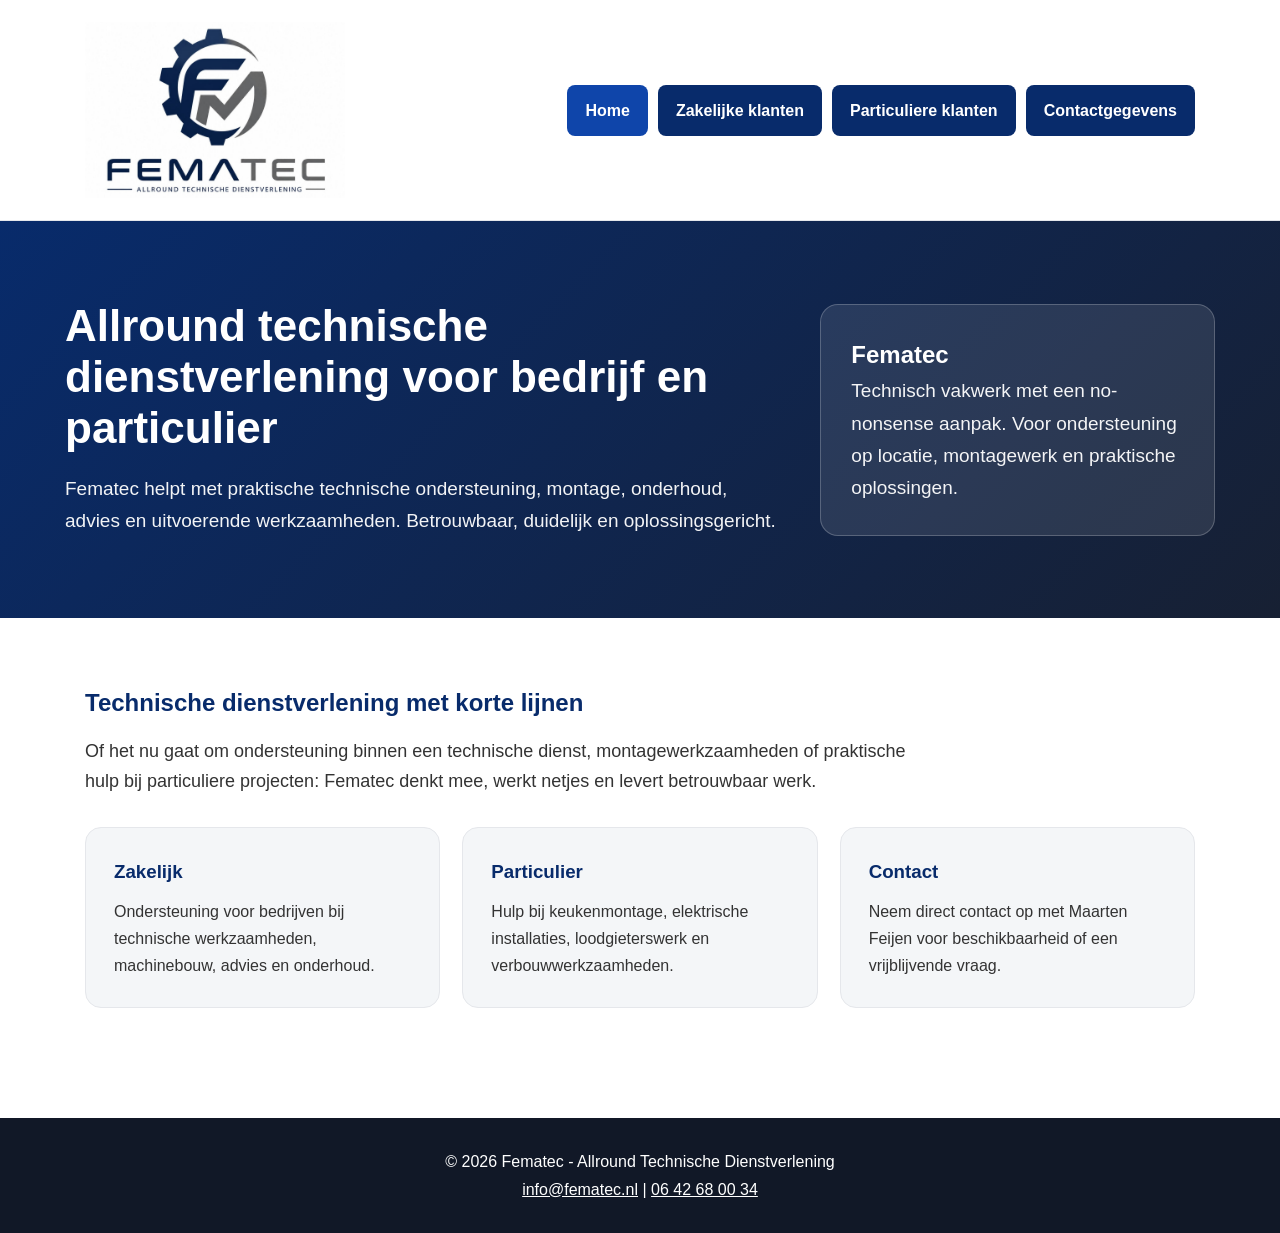
<file: index.html>
<!DOCTYPE html>
<html lang="nl">
<head>
<meta charset="UTF-8">
<meta name="viewport" content="width=device-width, initial-scale=1.0">
<title>Fematec | Allround Technische Dienstverlening</title>
<meta name="description" content="Fematec levert allround technische dienstverlening voor zakelijke en particuliere klanten.">
<link rel="stylesheet" href="style.css">
<link rel="icon" href="favicon.ico">
</head>
<body>
<header class="header"><div class="header-inner"><a href="index.html"><img src="logo.jpg" alt="Fematec logo" class="logo"></a><nav class="nav"><a href="index.html" class="active">Home</a><a href="zakelijk.html" class="">Zakelijke klanten</a><a href="particulier.html" class="">Particuliere klanten</a><a href="contact.html" class="">Contactgegevens</a></nav></div></header>
<section class="hero"><div class="hero-inner"><div><h1>Allround technische dienstverlening voor bedrijf en particulier</h1><p>Fematec helpt met praktische technische ondersteuning, montage, onderhoud, advies en uitvoerende werkzaamheden. Betrouwbaar, duidelijk en oplossingsgericht.</p></div><div class="hero-card"><h2>Fematec</h2><p>Technisch vakwerk met een no-nonsense aanpak. Voor ondersteuning op locatie, montagewerk en praktische oplossingen.</p></div></div></section><section class="section"><h2>Technische dienstverlening met korte lijnen</h2><p class="lead">Of het nu gaat om ondersteuning binnen een technische dienst, montagewerkzaamheden of praktische hulp bij particuliere projecten: Fematec denkt mee, werkt netjes en levert betrouwbaar werk.</p><div class="grid"><div class="card"><h3>Zakelijk</h3><p>Ondersteuning voor bedrijven bij technische werkzaamheden, machinebouw, advies en onderhoud.</p></div><div class="card"><h3>Particulier</h3><p>Hulp bij keukenmontage, elektrische installaties, loodgieterswerk en verbouwwerkzaamheden.</p></div><div class="card"><h3>Contact</h3><p>Neem direct contact op met Maarten Feijen voor beschikbaarheid of een vrijblijvende vraag.</p></div></div></section>
<footer class="footer"><p>© 2026 Fematec - Allround Technische Dienstverlening</p><p><a href="mailto:info@fematec.nl">info@fematec.nl</a> | <a href="tel:+31642680034">06 42 68 00 34</a></p></footer>
</body>
</html>
</file>
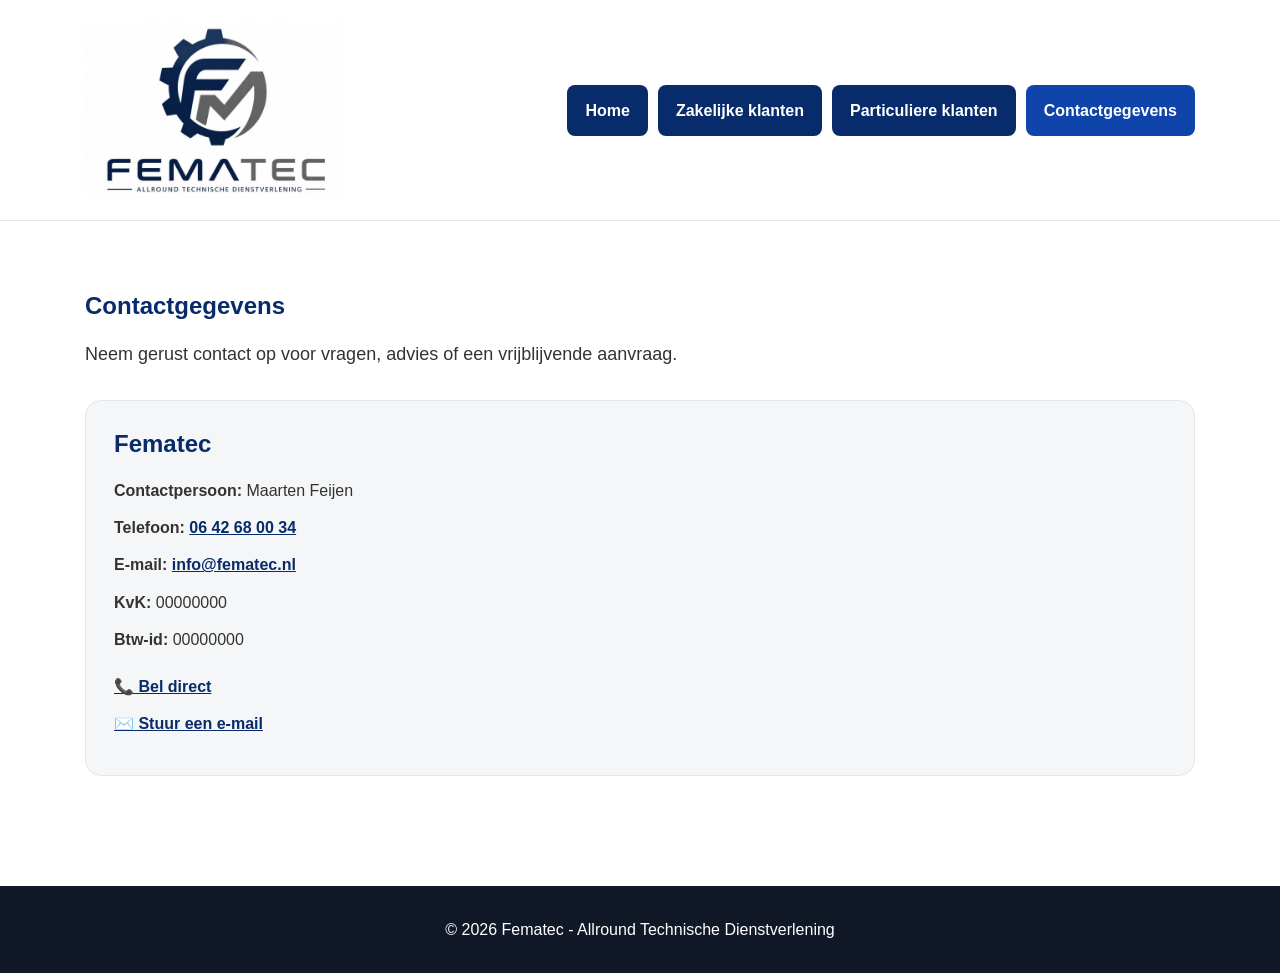
<file: contact.html>
<!DOCTYPE html>
<html lang="nl">
<head>
<meta charset="UTF-8">
<meta name="viewport" content="width=device-width, initial-scale=1.0">
<title>Contactgegevens | Fematec</title>
<link rel="stylesheet" href="style.css">
<link rel="icon" href="favicon.ico">
</head>
<body>

<header class="header">
    <div class="header-inner">
        <a href="index.html"><img src="logo.jpg" alt="Fematec logo" class="logo"></a>
        <nav class="nav">
            <a href="index.html">Home</a>
            <a href="zakelijk.html">Zakelijke klanten</a>
            <a href="particulier.html">Particuliere klanten</a>
            <a href="contact.html" class="active">Contactgegevens</a>
        </nav>
    </div>
</header>

<section class="section">
    <h1>Contactgegevens</h1>
    <p class="lead">Neem gerust contact op voor vragen, advies of een vrijblijvende aanvraag.</p>

    <div class="card contact-details">
        <h2>Fematec</h2>
        <p><strong>Contactpersoon:</strong> Maarten Feijen</p>
        <p><strong>Telefoon:</strong> <a href="tel:+31642680034">06 42 68 00 34</a></p>
        <p><strong>E-mail:</strong> <a href="mailto:fematec@gmail.com">info@fematec.nl</a></p>
        <p><strong>KvK:</strong> 00000000</p>
         <p><strong>Btw-id:</strong> 00000000</p>

        <p style="margin-top:20px;">
            <a href="tel:+31642680034">📞 Bel direct</a>
        </p>

        <p>
            <a href="mailto:info@fematec.nl">✉️ Stuur een e-mail</a>
        </p>
    </div>
</section>

<footer class="footer">
    <p>© 2026 Fematec - Allround Technische Dienstverlening</p>
</footer>

</body>
</html>
</file>
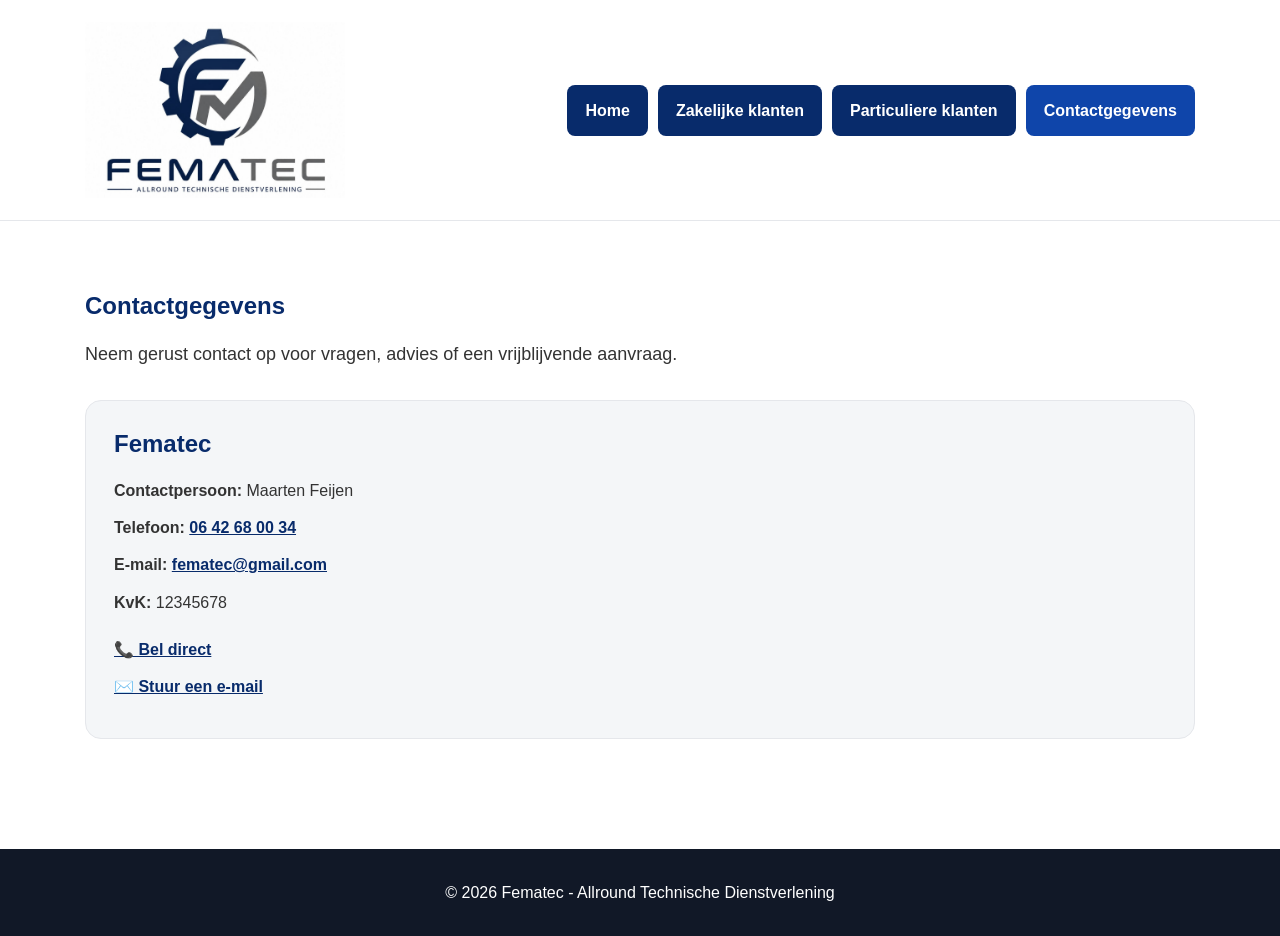
<file: contact_zonder_formulier.html>
<!DOCTYPE html>
<html lang="nl">
<head>
<meta charset="UTF-8">
<meta name="viewport" content="width=device-width, initial-scale=1.0">
<title>Contactgegevens | Fematec</title>
<link rel="stylesheet" href="style.css">
<link rel="icon" href="favicon.ico">
</head>
<body>

<header class="header">
    <div class="header-inner">
        <a href="index.html"><img src="logo.jpg" alt="Fematec logo" class="logo"></a>
        <nav class="nav">
            <a href="index.html">Home</a>
            <a href="zakelijk.html">Zakelijke klanten</a>
            <a href="particulier.html">Particuliere klanten</a>
            <a href="contact.html" class="active">Contactgegevens</a>
        </nav>
    </div>
</header>

<section class="section">
    <h1>Contactgegevens</h1>
    <p class="lead">Neem gerust contact op voor vragen, advies of een vrijblijvende aanvraag.</p>

    <div class="card contact-details">
        <h2>Fematec</h2>
        <p><strong>Contactpersoon:</strong> Maarten Feijen</p>
        <p><strong>Telefoon:</strong> <a href="tel:+31642680034">06 42 68 00 34</a></p>
        <p><strong>E-mail:</strong> <a href="mailto:fematec@gmail.com">fematec@gmail.com</a></p>
        <p><strong>KvK:</strong> 12345678</p>

        <p style="margin-top:20px;">
            <a href="tel:+31642680034">📞 Bel direct</a>
        </p>

        <p>
            <a href="mailto:fematec@gmail.com">✉️ Stuur een e-mail</a>
        </p>
    </div>
</section>

<footer class="footer">
    <p>© 2026 Fematec - Allround Technische Dienstverlening</p>
</footer>

</body>
</html>
</file>
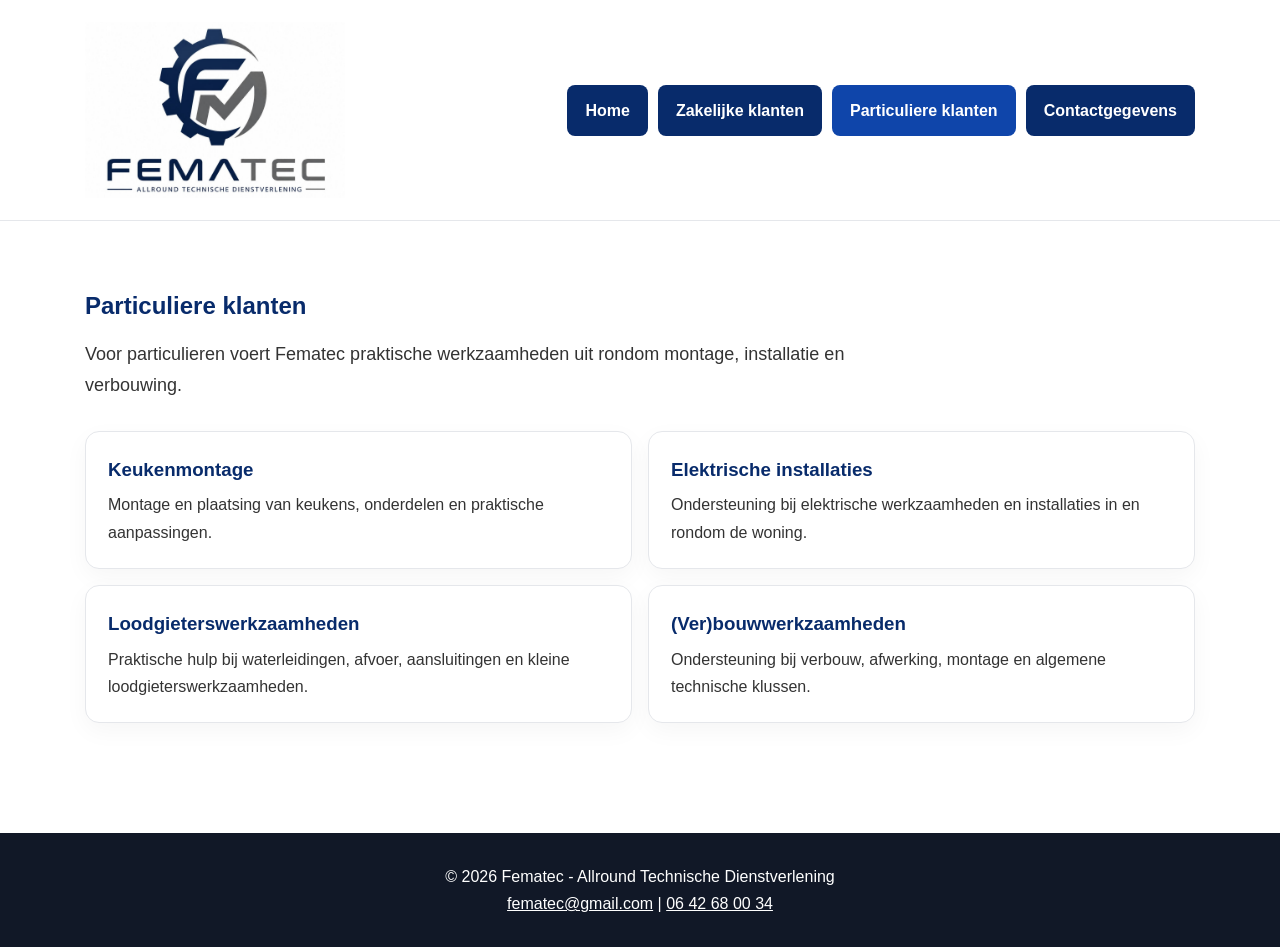
<file: particulier.html>
<!DOCTYPE html>
<html lang="nl">
<head>
<meta charset="UTF-8">
<meta name="viewport" content="width=device-width, initial-scale=1.0">
<title>Particuliere klanten | Fematec</title>
<meta name="description" content="Keukenmontage, elektrische installaties, loodgieterswerkzaamheden en verbouwwerkzaamheden.">
<link rel="stylesheet" href="style.css">
<link rel="icon" href="favicon.ico">
</head>
<body>
<header class="header"><div class="header-inner"><a href="index.html"><img src="logo.jpg" alt="Fematec logo" class="logo"></a><nav class="nav"><a href="index.html" class="">Home</a><a href="zakelijk.html" class="">Zakelijke klanten</a><a href="particulier.html" class="active">Particuliere klanten</a><a href="contact.html" class="">Contactgegevens</a></nav></div></header>
<section class="section"><h1>Particuliere klanten</h1><p class="lead">Voor particulieren voert Fematec praktische werkzaamheden uit rondom montage, installatie en verbouwing.</p><div class="service-list"><div class="service-item"><h3>Keukenmontage</h3><p>Montage en plaatsing van keukens, onderdelen en praktische aanpassingen.</p></div><div class="service-item"><h3>Elektrische installaties</h3><p>Ondersteuning bij elektrische werkzaamheden en installaties in en rondom de woning.</p></div><div class="service-item"><h3>Loodgieterswerkzaamheden</h3><p>Praktische hulp bij waterleidingen, afvoer, aansluitingen en kleine loodgieterswerkzaamheden.</p></div><div class="service-item"><h3>(Ver)bouwwerkzaamheden</h3><p>Ondersteuning bij verbouw, afwerking, montage en algemene technische klussen.</p></div></div></section>
<footer class="footer"><p>© 2026 Fematec - Allround Technische Dienstverlening</p><p><a href="mailto:fematec@gmail.com">fematec@gmail.com</a> | <a href="tel:+31642680034">06 42 68 00 34</a></p></footer>
</body>
</html>
</file>
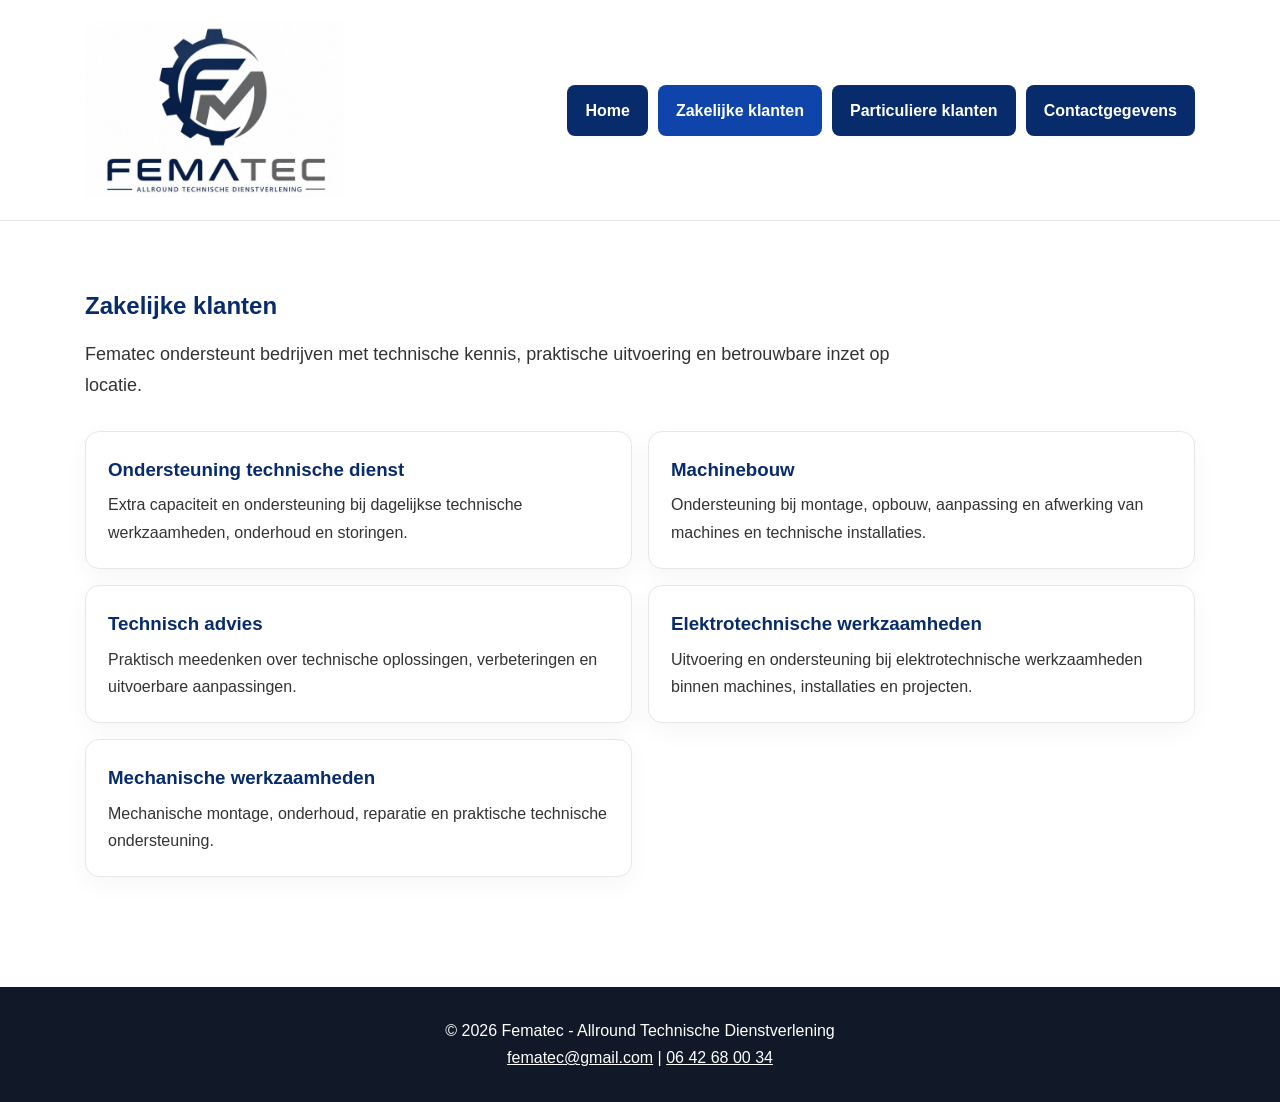
<file: zakelijk.html>
<!DOCTYPE html>
<html lang="nl">
<head>
<meta charset="UTF-8">
<meta name="viewport" content="width=device-width, initial-scale=1.0">
<title>Zakelijke klanten | Fematec</title>
<meta name="description" content="Technische ondersteuning, machinebouw, technisch advies, elektrotechnische en mechanische werkzaamheden.">
<link rel="stylesheet" href="style.css">
<link rel="icon" href="favicon.ico">
</head>
<body>
<header class="header"><div class="header-inner"><a href="index.html"><img src="logo.jpg" alt="Fematec logo" class="logo"></a><nav class="nav"><a href="index.html" class="">Home</a><a href="zakelijk.html" class="active">Zakelijke klanten</a><a href="particulier.html" class="">Particuliere klanten</a><a href="contact.html" class="">Contactgegevens</a></nav></div></header>
<section class="section"><h1>Zakelijke klanten</h1><p class="lead">Fematec ondersteunt bedrijven met technische kennis, praktische uitvoering en betrouwbare inzet op locatie.</p><div class="service-list"><div class="service-item"><h3>Ondersteuning technische dienst</h3><p>Extra capaciteit en ondersteuning bij dagelijkse technische werkzaamheden, onderhoud en storingen.</p></div><div class="service-item"><h3>Machinebouw</h3><p>Ondersteuning bij montage, opbouw, aanpassing en afwerking van machines en technische installaties.</p></div><div class="service-item"><h3>Technisch advies</h3><p>Praktisch meedenken over technische oplossingen, verbeteringen en uitvoerbare aanpassingen.</p></div><div class="service-item"><h3>Elektrotechnische werkzaamheden</h3><p>Uitvoering en ondersteuning bij elektrotechnische werkzaamheden binnen machines, installaties en projecten.</p></div><div class="service-item"><h3>Mechanische werkzaamheden</h3><p>Mechanische montage, onderhoud, reparatie en praktische technische ondersteuning.</p></div></div></section>
<footer class="footer"><p>© 2026 Fematec - Allround Technische Dienstverlening</p><p><a href="mailto:fematec@gmail.com">fematec@gmail.com</a> | <a href="tel:+31642680034">06 42 68 00 34</a></p></footer>
</body>
</html>
</file>
<file: style.css>
:root{--blue:#082b6b;--blue2:#0f45aa;--dark:#172033;--grey:#f4f6f8;--text:#333;--border:#e5e7eb}
*{margin:0;padding:0;box-sizing:border-box}
body{font-family:Arial,Helvetica,sans-serif;color:var(--text);line-height:1.7;background:white}
.header{background:white;border-bottom:1px solid var(--border)}
.header-inner{max-width:1150px;margin:auto;padding:22px 20px;display:flex;align-items:center;justify-content:space-between;gap:25px}
.logo{width:260px;max-width:100%;display:block}
.nav{display:flex;gap:10px;flex-wrap:wrap;justify-content:center}
.nav a{text-decoration:none;background:var(--blue);color:white;padding:12px 18px;border-radius:8px;font-weight:700}
.nav a:hover,.nav a.active{background:var(--blue2)}
.hero{background:linear-gradient(135deg,var(--blue),var(--dark));color:white;padding:80px 20px}
.hero-inner{max-width:1150px;margin:auto;display:grid;grid-template-columns:1.45fr .8fr;gap:40px;align-items:center}
.hero h1{font-size:44px;line-height:1.15;margin-bottom:20px}
.hero p{font-size:19px;max-width:760px;opacity:.95}
.hero-card{background:rgba(255,255,255,.1);border:1px solid rgba(255,255,255,.22);padding:30px;border-radius:18px}
.buttons{margin-top:30px;display:flex;gap:15px;flex-wrap:wrap}
.btn{display:inline-block;text-decoration:none;background:white;color:var(--blue);padding:13px 22px;border-radius:8px;font-weight:700}
.btn.secondary{background:transparent;color:white;border:1px solid rgba(255,255,255,.85)}
.section{max-width:1150px;margin:auto;padding:70px 20px}
.section h1,.section h2{color:var(--blue);margin-bottom:18px;line-height:1.25}
.lead{font-size:18px;max-width:850px;margin-bottom:30px}
.grid{display:grid;grid-template-columns:repeat(3,1fr);gap:22px}
.card{background:var(--grey);padding:28px;border-radius:16px;border:1px solid var(--border)}
.card h3{color:var(--blue);margin-bottom:10px}
.service-list{display:grid;grid-template-columns:repeat(2,1fr);gap:16px;margin-top:25px}
.service-item{background:white;padding:22px;border-radius:14px;border:1px solid var(--border);box-shadow:0 8px 24px rgba(0,0,0,.04)}
.service-item h3{color:var(--blue);margin-bottom:6px}
.contact-box{display:grid;grid-template-columns:1fr 1fr;gap:25px}
.contact-details p{margin-bottom:10px}
.contact-details a{color:var(--blue);font-weight:700}
form{display:grid;gap:14px}
input,textarea{width:100%;padding:13px;border:1px solid #d1d5db;border-radius:8px;font:inherit}
textarea{min-height:150px;resize:vertical}
button{background:var(--blue);color:white;border:none;padding:14px 24px;border-radius:8px;font-weight:700;cursor:pointer;font-size:16px}
button:hover{background:var(--blue2)}
.notice{font-size:14px;color:#555;margin-top:10px}
.footer{background:#111827;color:white;text-align:center;padding:30px 20px;margin-top:40px}
.footer a{color:white}
@media(max-width:850px){.header-inner{flex-direction:column}.hero-inner,.contact-box{grid-template-columns:1fr}.hero{padding:55px 20px}.hero h1{font-size:34px}.grid,.service-list{grid-template-columns:1fr}.nav{width:100%}.nav a{flex:1 1 100%;text-align:center}}
</file>
